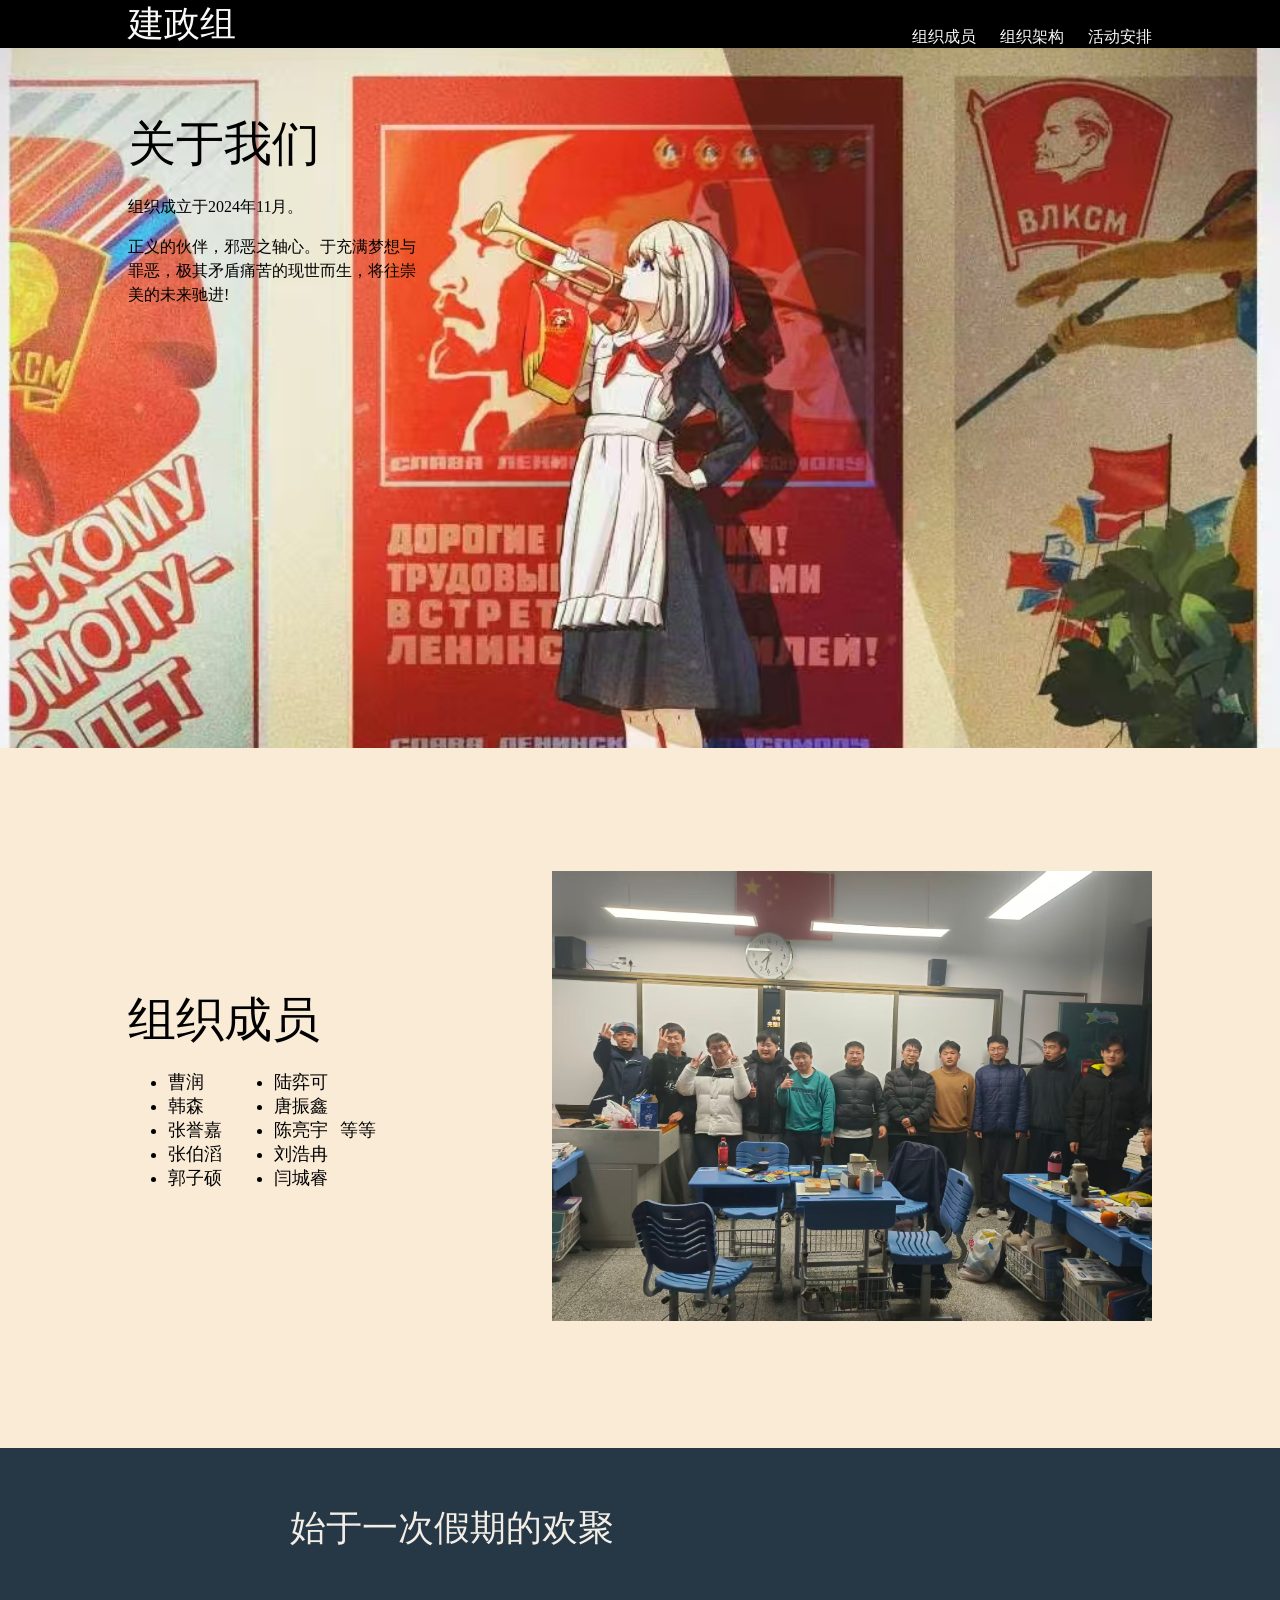
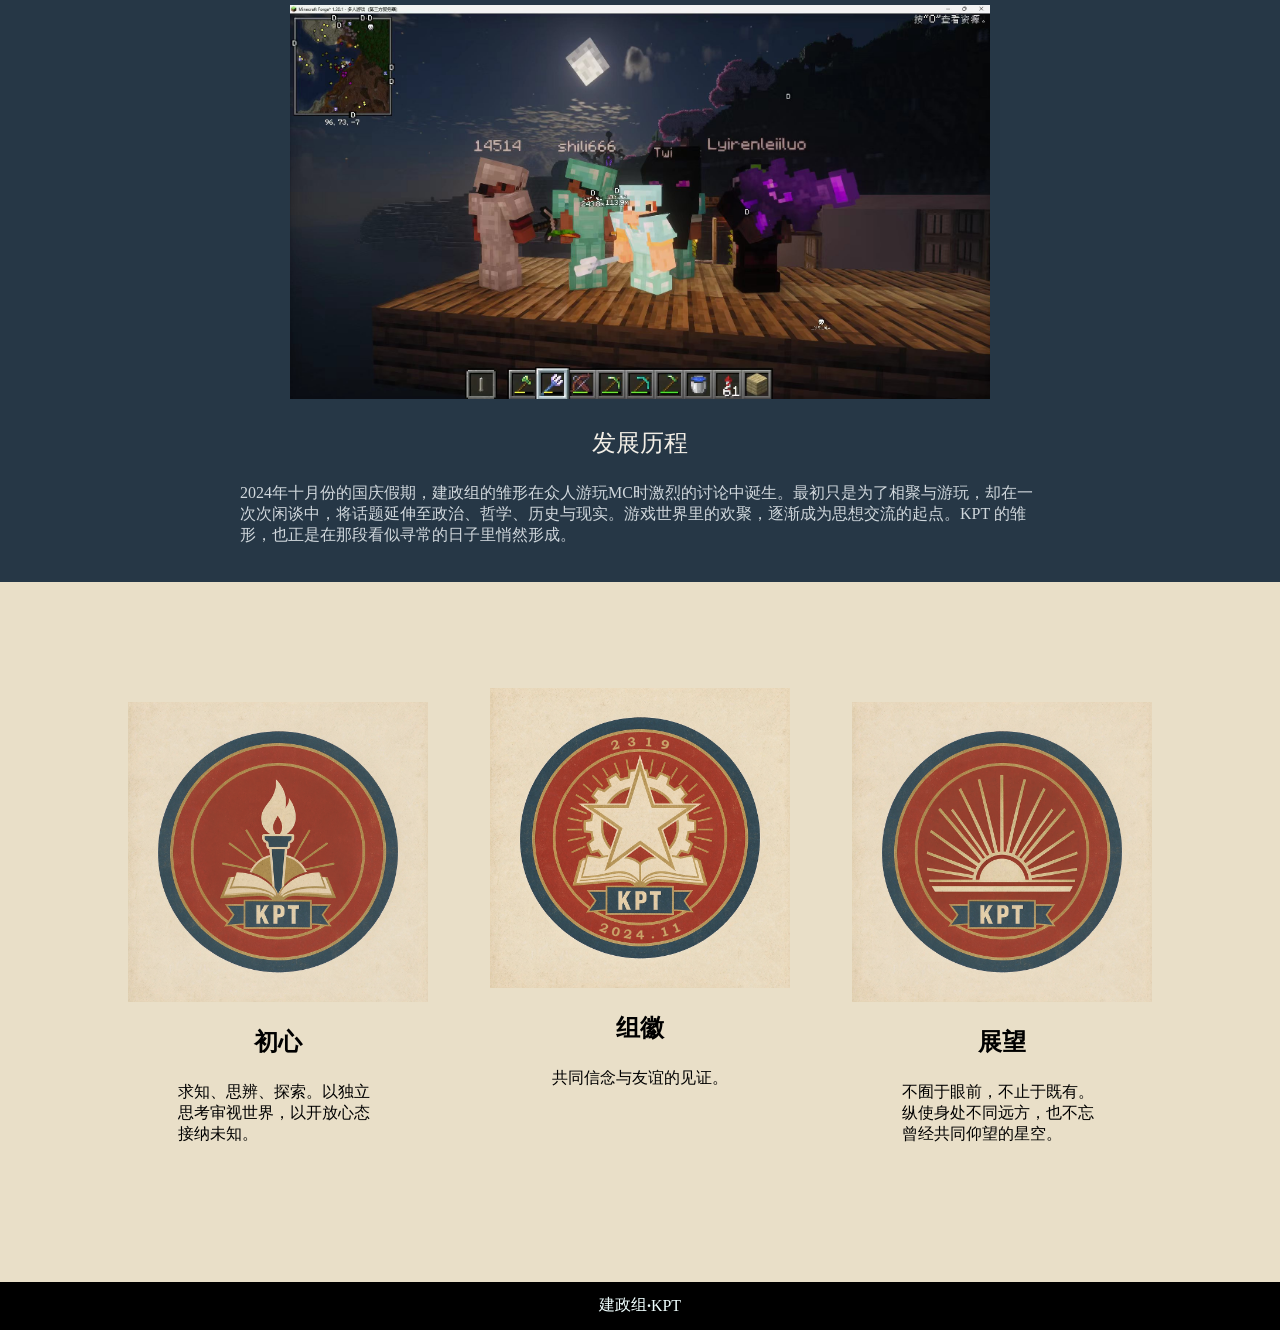
<file: index.html>
<!DOCTYPE html>
<html lang="en">
<head>
    <meta charset="UTF-8">
    <meta name="viewport" content="width=device-width, initial-scale=1.0">
    <title>建政组</title>
    <link rel="stylesheet" href="styles.css">
</head>
<body>
    <div class="header">

        <div class="logo">建政组</div>

        <div class="links">
            <a href="./chengyuan/chengyuan.html">组织成员</a>
            <a href="">组织架构</a>
            <a href="">活动安排</a>
        </div>

    </div>

    <div class="container-one">
        <div class="one-left">
            <p class="one-info">关于我们</p>
            <div class="one-intro">
                <p>组织成立于2024年11月。</p>
                <p>正义的伙伴，邪恶之轴心。于充满梦想与罪恶，极其矛盾痛苦的现世而生，将往崇美的未来驰进!</p>
            </div>
        </div>
    </div>

    <div class="container-two">
        <div class="two-left">
            <div class="two-header">组织成员</div>
            <div class="members">
                <div class="members-left">
                    <ul>
                        <li>曹润</li>
                        <li>韩森</li>
                        <li>张誉嘉</li>
                        <li>张伯滔</li>
                        <li>郭子硕</li>
                    </ul>
                </div>
                <div class="members-right">
                    <ul>
                        <li>陆弈可</li>
                        <li>唐振鑫</li>
                        <li>陈亮宇</li>
                        <li>刘浩冉</li>
                        <li>闫城睿</li>
                    </ul>
                </div>
                <div class="members-0">等等</div>
            </div>
        </div>
        <div class="two-right">
            <img src="./images/group-photo.jpg" alt="A Group Photo of the KPT">
        </div>
    </div>

    <div class="container-three">
        <div class="three-header">
            <p class="three-title">始于一次假期的欢聚</p>
            <img src="./images/history.jpg" alt="Members of KPT Play MC Together.">
        </div>

        <div class="three-intro">
            <p class="three-intro-title">发展历程</p>
            <p class="three-info">2024年十月份的国庆假期，建政组的雏形在众人游玩MC时激烈的讨论中诞生。最初只是为了相聚与游玩，却在一次次闲谈中，将话题延伸至政治、哲学、历史与现实。游戏世界里的欢聚，逐渐成为思想交流的起点。KPT 的雏形，也正是在那段看似寻常的日子里悄然形成。</p>
        </div>
    </div>

    <div class="container-four">
        <div class="first-logo">
            <img src="./images/kpt-badge-origin.png" alt="KPT's Origin.">
            <p class="four-header">初心</p>
            <p class="four-info">求知、思辨、探索。以独立思考审视世界，以开放心态接纳未知。</p>
        </div>
        <div class="second-logo">
            <img src="./images/kpt-badge-emblem.png" alt="KPT's Logo">
            <p class="four-header">组徽</p>
            <p class="four-info">共同信念与友谊的见证。</p>
        </div>
        <div class="third-logo">
            <img src="./images/kpt-badge-vision.png" alt="KPT's Vision.">
            <p class="four-header">展望</p>
            <p class="four-info">不囿于眼前，不止于既有。纵使身处不同远方，也不忘曾经共同仰望的星空。</p>
        </div>
    </div>

    <div class="footer">建政组<strong>·</strong>KPT</div>
</body>
</html>
</file>
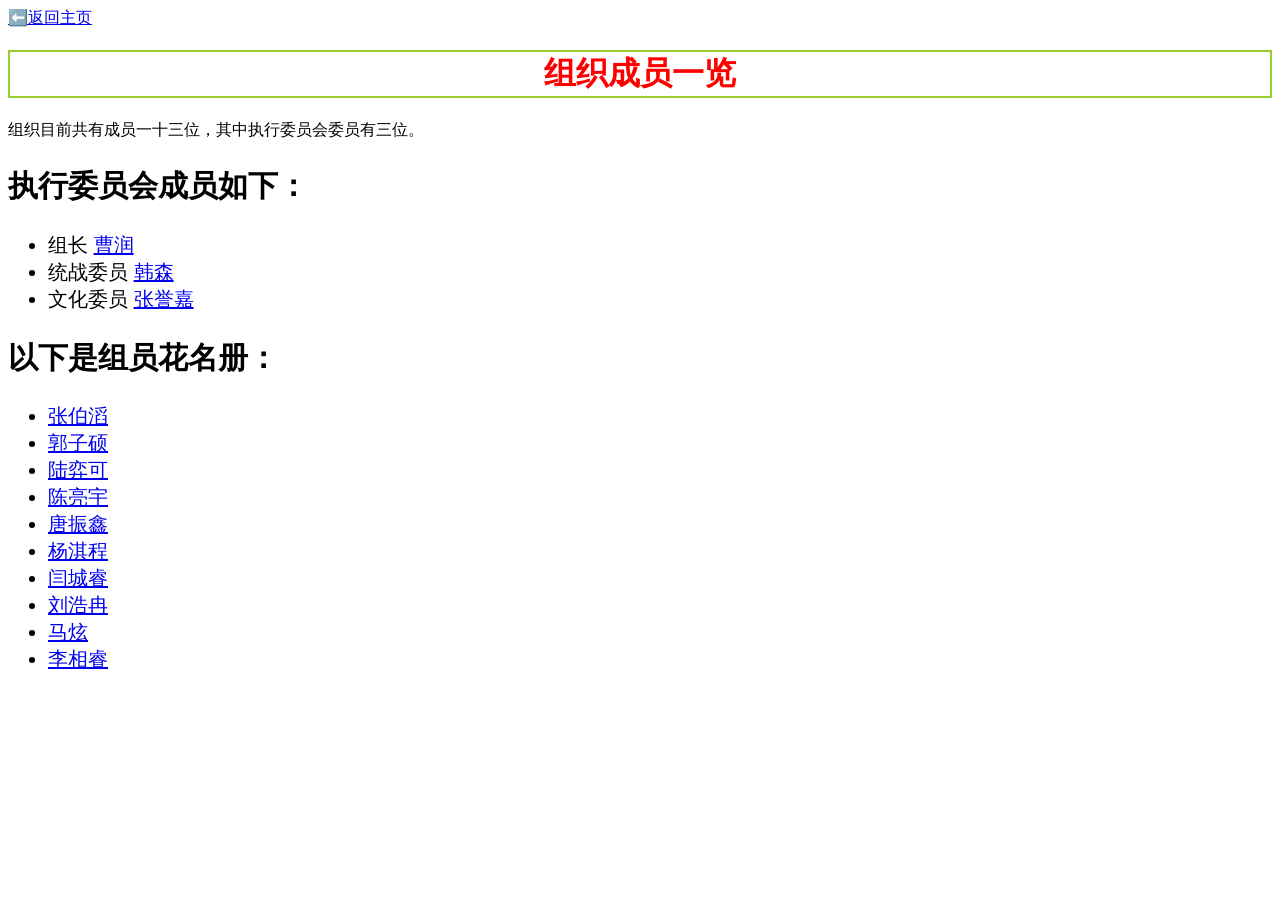
<file: chengyuan/chengyuan.html>
<!DOCTYPE html>
<html lang="en">
<head>
    <meta charset="UTF-8">
    <meta name="viewport" content="width=device-width, initial-scale=1.0">
    <title>鉴证组-组织成员</title>
    <link rel="stylesheet" href="chengyuan.css">
</head>
<body>
    <a href="../index.html" class="home-link">⬅️返回主页</a>

    <h1>组织成员一览</h1>

    <p class="intro">组织目前共有成员一十三位，其中执行委员会委员有三位。</p>

    <div class="individual">
        <div id="ECM">
            <h2 class="ECM-Intro">执行委员会成员如下：</h2>

            <ul>
                <li>组长 <a href="./cr/cr.html">曹润</a></li>
                <li>统战委员 <a href="./hs/hs.html">韩森</a></li>
                <li>文化委员 <a href="./zyj/zyj.html">张誉嘉</a></li>
            </ul>

        </div>

        <div id="normal">
            <h2 class="normal-intro">以下是组员花名册：</h2>

            <ul>
                <li><a href="./zbt/zbt.html">张伯滔</a></li>
                <li><a href="./gzs/gzs.html">郭子硕</a></li>
                <li><a href="./lyk/lyk.html">陆弈可</a></li>
                <li><a href="./cly/cly.html">陈亮宇</a></li>
                <li><a href="./tzx/tzx.html">唐振鑫</a></li>
                <li><a href="./yqc/yqc.html">杨淇程</a></li>
                <li><a href="./ycr/ycr.html">闫城睿</a></li>
                <li><a href="./lhr/lhr.html">刘浩冉</a></li>
                <li><a href="./mx/mx.html">马炫</a></li>
                <li><a href="./lxr/lxr.html">李相睿</a></li>
            </ul>

        </div>
        
    </div>
</body>
</html>
</file>
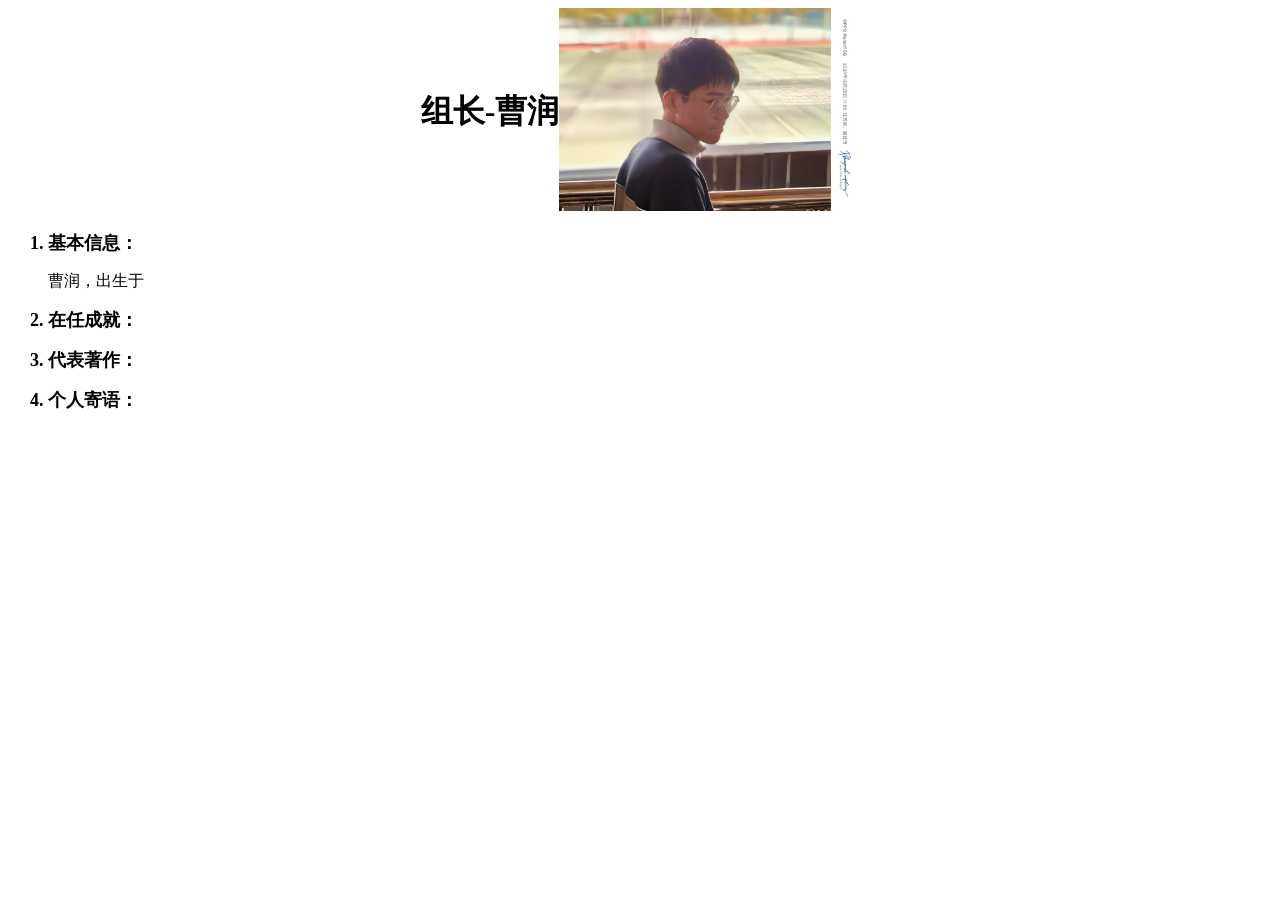
<file: chengyuan/cr/cr.html>
<!DOCTYPE html>
<html lang="en">

<head>
    <meta charset="UTF-8">
    <meta name="viewport" content="width=device-width, initial-scale=1.0">
    <title>组长-曹润</title>
    <link rel="stylesheet" href="cr.css">
</head>

<body>
    <div class="head">

        <div class="cr-image"><img src="../../images/cr.jpg" alt="A Man Is Smiling With a Glass "></div>

        <div class="cr-name"><h1>组长-曹润</h1></div>

    </div>

    <div class="intro">

        <ol>
            <li>基本信息：</li>

            <p class="basics">曹润，出生于</p>

            <li>在任成就：</li>

            <p></p>

            <li>代表著作：</li>

            <p></p>

            <li>个人寄语：</li>
        </ol>

    </div>
</body>
</html>
</file>
<file: styles.css>
body {
    font-family: Cambria, Cochin, Georgia, Times, 'Times New Roman', serif;
    display: flex;
    flex-direction: column;
}

* {
    box-sizing: border-box;
}

html,
body {
    margin: 0;
    padding: 0;
}

.header {
    display: flex;
    padding: 0 10%;
    justify-content: space-between;
    align-items: center;
    height: 48px;
    background-color: black;
    color: azure;
}

.logo {
    font-size: 36px;
    color: #F9FAF8;
}

.links {
    display: flex;
    gap: 24px;
    justify-content: space-between;
    align-self: flex-end;
}

.links a {
    text-decoration: none;
    color: #F9FAF8;
}

.container-one {
    display: flex;
    padding: 20px 10%;
    justify-content: space-between;
    background: url(./images/home-page.jpg);
    background-position: center;
    background-size: cover;
    background-repeat: no-repeat;
    background-attachment: fixed;
    min-height: 700px;
    box-sizing: border-box;
}

.one-left {
    display: flex;
    flex-direction: column;
    flex: 1;
    color: black;
    padding-top: 50px;
}

.one-info {
    font-size: 48px;
    margin: 0;
    line-height: 1.1;
}

.one-intro {
    line-height: 1.5;
    font-size: 16px;
    font-weight: 100;
    margin: 8px 0 24px 0;
    max-width: 300px;
}

.container-two {
    display: flex;
    padding: 20px 10%;
    justify-content: space-between;
    background-color: antiquewhite;
    min-height: 700px;
    box-sizing: border-box;
    align-items: center;
}

.members {
    display: flex;
    justify-content: space-between;
    align-items: center;
    gap: 12px;
    font-size: 18px;
}

.two-header {
    font-size: 48px;
}

.two-right img {
    max-width: 600px;
}

.container-three {
    display: flex;
    flex-direction: column;
    align-items: center;
    padding: 20px 10%;
    background-color: #263746;
    min-height: 700px;
    box-sizing: border-box;
}

.three-title {
    color: #F2EEE6;
    font-size: 36px;
}

.three-header img{
    width: 700px;
    margin-top: 16px;
}

.three-intro {
    display: flex;
    flex-direction: column;
    align-items: center;
}

.three-intro-title {
    color: #F2EEE6;
    font-size: 24px;
}

.three-info {
    color: #D0D7DC;
    font-size: 16px;
    max-width: 800px;
    margin-top: 0;
}

.container-four {
    display: flex;
    justify-content: space-between;
    padding: 20px 10%;
    background-color: #E9DFC8;
    align-items: center;
    min-height: 700px;
    box-sizing: border-box;
}

.container-four img {
    max-width: 300px;
}

.second-logo {
    margin-bottom: 70px;
}

.four-header {
    font-size: 24px;
    text-align: center;
    font-weight: bold;
}

.first-logo,
.second-logo,
.third-logo {
    display: flex;
    flex-direction: column;
    align-items: center;
}

.four-info {
    max-width: 200px;
    font-size: 16px;
    margin-top: 0;
    padding-top: 0;
}

.footer {
    display: flex;
    padding: 0 10%;
    justify-content: center;
    align-items: center;
    height: 48px;
    background-color: black;
    color: azure;
}
</file>
<file: chengyuan/chengyuan.css>
body {
    font-family: 'Franklin Gothic Medium', 'Arial Narrow', Arial, sans-serif;
}

.home-link {
    border-bottom: 1px;
}

h1 {
    text-align: center;
    color: red;
    border: 2px solid yellowgreen;
}

.individual {
    font-size: 20px;
}
</file>
<file: chengyuan/cr/cr.css>
body {
    font-family: Cambria, Cochin, Georgia, Times, 'Times New Roman', serif;
}

li {
    font-weight: bold;
    font-size: large;
}

.head {
    display: flex;
    flex-direction: row-reverse;
    align-items: center;
    justify-content: center;
}

.cr-name {
    align-self: center;
}

.cr-image img {
    width: 300px;
}
</file>
